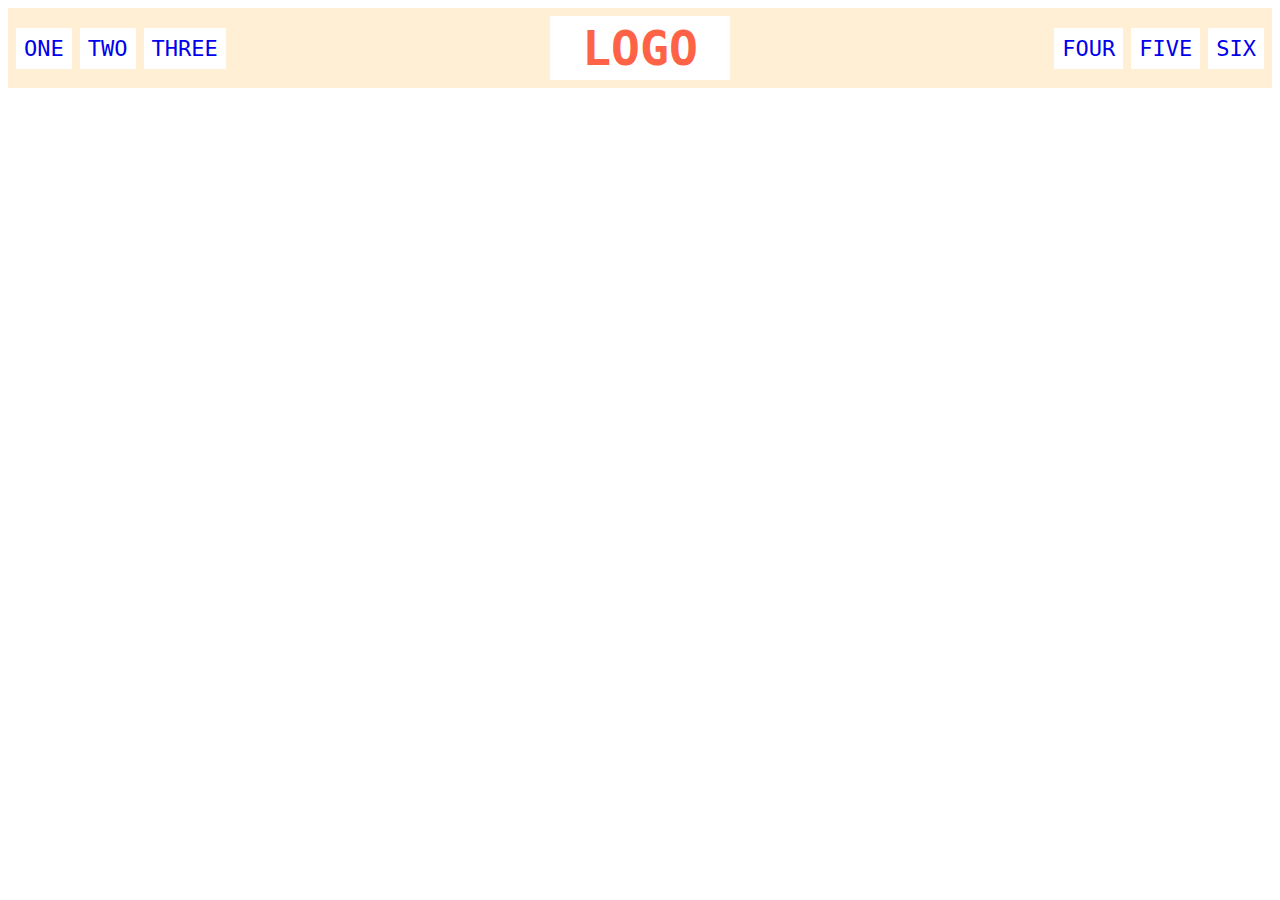
<file: flex/02-flex-header/index.html>
<!DOCTYPE html>
<html lang="en">
  <head>
    <meta charset="UTF-8" />
    <meta http-equiv="X-UA-Compatible" content="IE=edge" />
    <meta name="viewport" content="width=device-width, initial-scale=1.0" />
    <title>Flex Header</title>
    <link rel="stylesheet" href="style.css" />
  </head>
  <body>
    <div class="header">
      <div class="left-links">
        <ul>
          <li><a href="#">ONE</a></li>
          <li><a href="#">TWO</a></li>
          <li><a href="#">THREE</a></li>
        </ul>
      </div>
      <div class="logo">LOGO</div>
      <div class="right-links">
        <ul>
          <li><a href="#">FOUR</a></li>
          <li><a href="#">FIVE</a></li>
          <li><a href="#">SIX</a></li>
        </ul>
      </div>
    </div>
  </body>
</html>
</file>
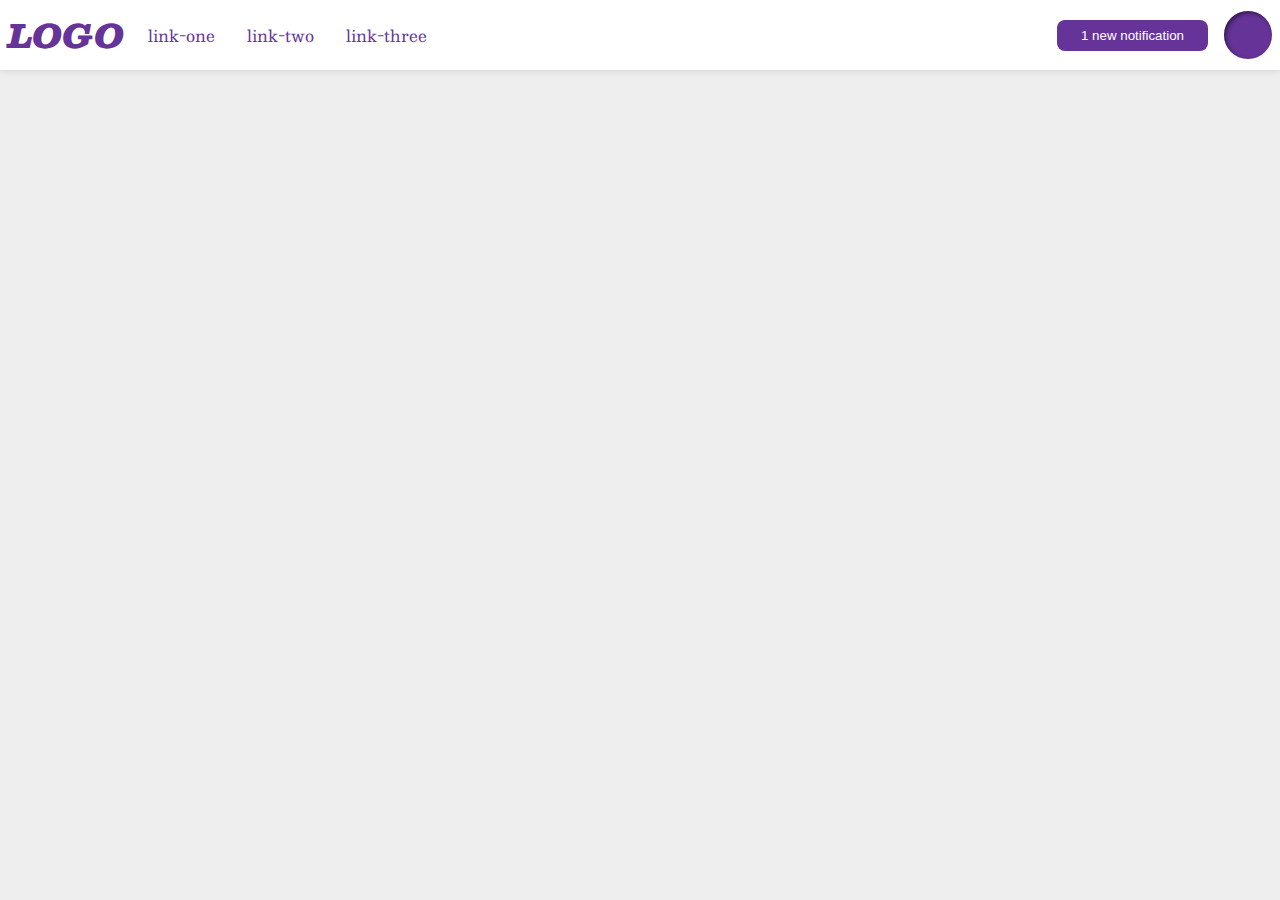
<file: flex/03-flex-header-2/index.html>
<!DOCTYPE html>
<html lang="en">
  <head>
    <meta charset="UTF-8" />
    <meta http-equiv="X-UA-Compatible" content="IE=edge" />
    <meta name="viewport" content="width=device-width, initial-scale=1.0" />
    <title>Flex Header 2</title>
    <link rel="stylesheet" href="style.css" />
  </head>
  <body>
    <div class="header">
      <div class="logo-links">
        <div class="logo">LOGO</div>
        <ul class="links">
          <li><a href="google.com">link-one</a></li>
          <li><a href="google.com">link-two</a></li>
          <li><a href="google.com">link-three</a></li>
        </ul>
      </div>

      <div class="profile">
        <button class="notifications">1 new notification</button>
        <div class="profile-image"></div>
      </div>
    </div>
  </body>
</html>
</file>
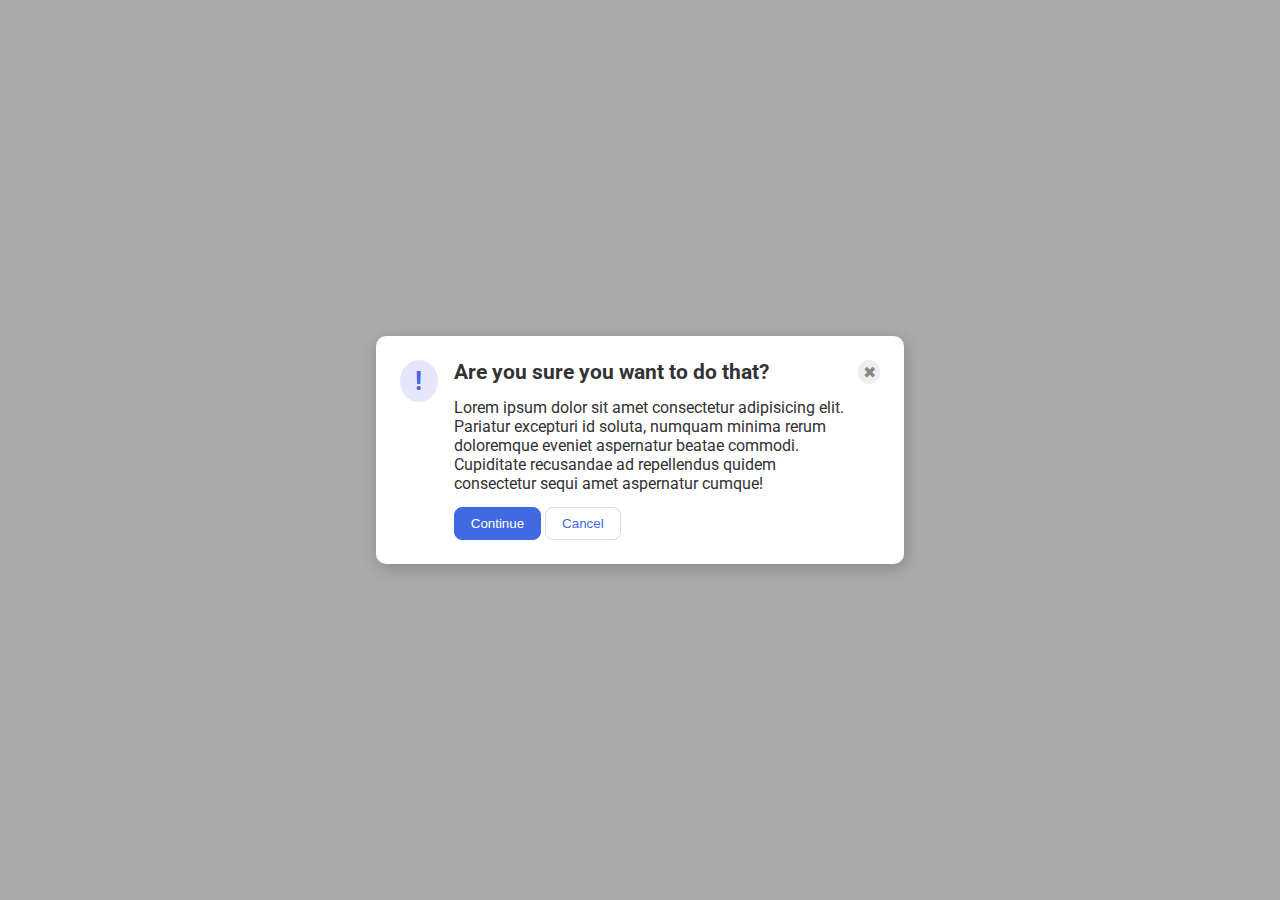
<file: flex/05-flex-modal/index.html>
<!DOCTYPE html>
<html lang="en">
  <head>
    <meta charset="UTF-8" />
    <meta http-equiv="X-UA-Compatible" content="IE=edge" />
    <meta name="viewport" content="width=device-width, initial-scale=1.0" />
    <link rel="stylesheet" href="style.css" />
    <title>Modal</title>
  </head>
  <body>
    <div class="modal">
      <div class="icon">!</div>

      <div class="bottom">
        <div class="header">Are you sure you want to do that?</div>
        <div class="text">Lorem ipsum dolor sit amet consectetur adipisicing elit. Pariatur excepturi id soluta, numquam minima rerum doloremque eveniet aspernatur beatae commodi. Cupiditate recusandae ad repellendus quidem consectetur sequi amet aspernatur cumque!</div>

        <div class="buttons">
          <button class="continue">Continue</button>
          <button class="cancel">Cancel</button>
        </div>
      </div>
      <button class="close-button">✖</button>
    </div>
  </body>
</html>
</file>
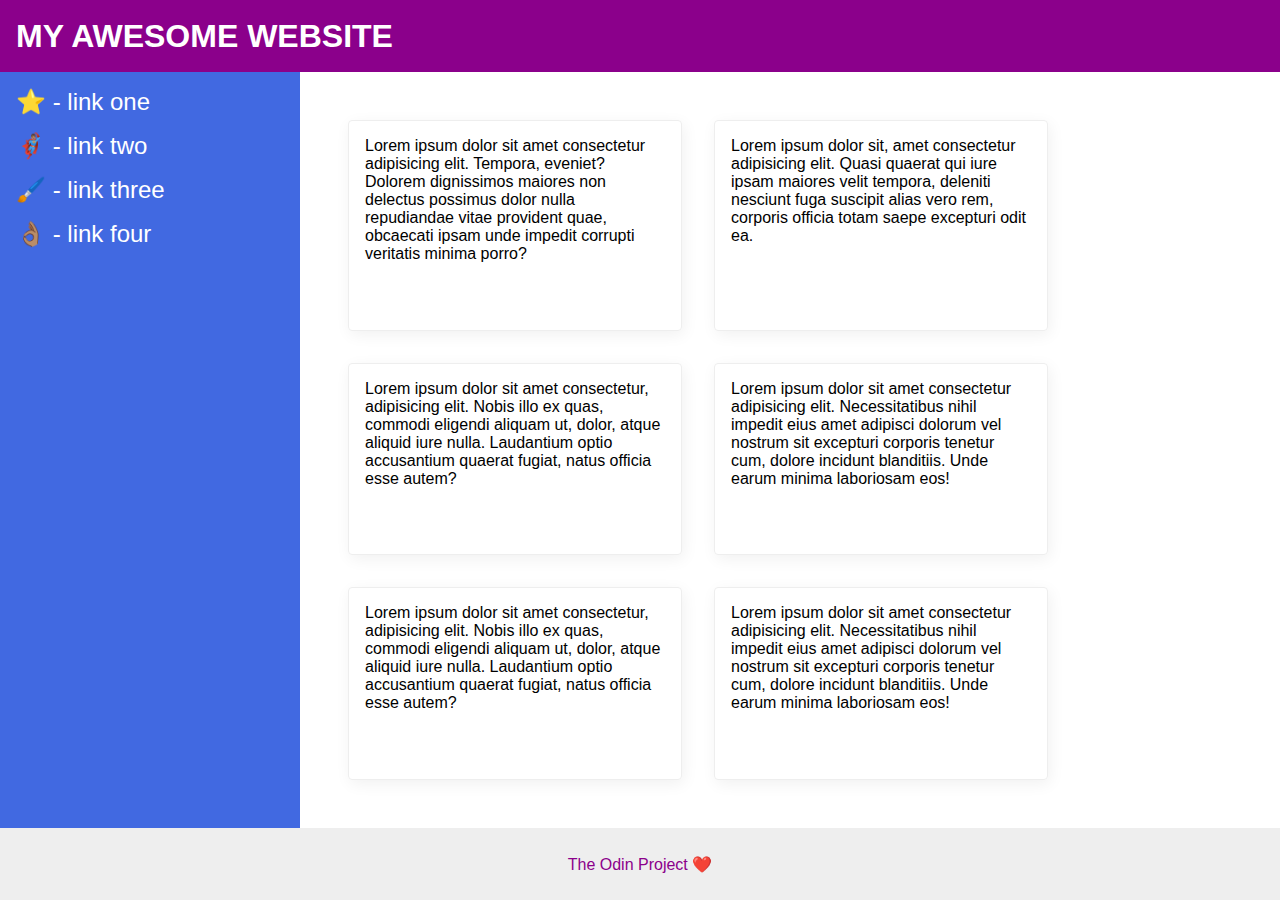
<file: flex/07-flex-layout-2/index.html>
<!DOCTYPE html>
<html lang="en">
  <head>
    <meta charset="UTF-8" />
    <meta http-equiv="X-UA-Compatible" content="IE=edge" />
    <meta name="viewport" content="width=device-width, initial-scale=1.0" />
    <title>The Holy Grail</title>
    <link rel="stylesheet" href="style.css" />
  </head>
  <body>
    <div class="header">MY AWESOME WEBSITE</div>

    <!-- Content -->
    <div class="content">
      <div class="sidebar">
        <ul>
          <li><a href="#">⭐ - link one</a></li>
          <li><a href="#">🦸🏽‍♂️ - link two</a></li>
          <li><a href="#">🖌️ - link three</a></li>
          <li><a href="#">👌🏽 - link four</a></li>
        </ul>
      </div>

      <div class="cards">
        <div class="card">Lorem ipsum dolor sit amet consectetur adipisicing elit. Tempora, eveniet? Dolorem dignissimos maiores non delectus possimus dolor nulla repudiandae vitae provident quae, obcaecati ipsam unde impedit corrupti veritatis minima porro?</div>
        <div class="card">Lorem ipsum dolor sit, amet consectetur adipisicing elit. Quasi quaerat qui iure ipsam maiores velit tempora, deleniti nesciunt fuga suscipit alias vero rem, corporis officia totam saepe excepturi odit ea.</div>
        <div class="card">Lorem ipsum dolor sit amet consectetur, adipisicing elit. Nobis illo ex quas, commodi eligendi aliquam ut, dolor, atque aliquid iure nulla. Laudantium optio accusantium quaerat fugiat, natus officia esse autem?</div>
        <div class="card">Lorem ipsum dolor sit amet consectetur adipisicing elit. Necessitatibus nihil impedit eius amet adipisci dolorum vel nostrum sit excepturi corporis tenetur cum, dolore incidunt blanditiis. Unde earum minima laboriosam eos!</div>
        <div class="card">Lorem ipsum dolor sit amet consectetur, adipisicing elit. Nobis illo ex quas, commodi eligendi aliquam ut, dolor, atque aliquid iure nulla. Laudantium optio accusantium quaerat fugiat, natus officia esse autem?</div>
        <div class="card">Lorem ipsum dolor sit amet consectetur adipisicing elit. Necessitatibus nihil impedit eius amet adipisci dolorum vel nostrum sit excepturi corporis tenetur cum, dolore incidunt blanditiis. Unde earum minima laboriosam eos!</div>
      </div>
    </div>
    <div class="footer">The Odin Project ❤️</div>
  </body>
</html>
</file>
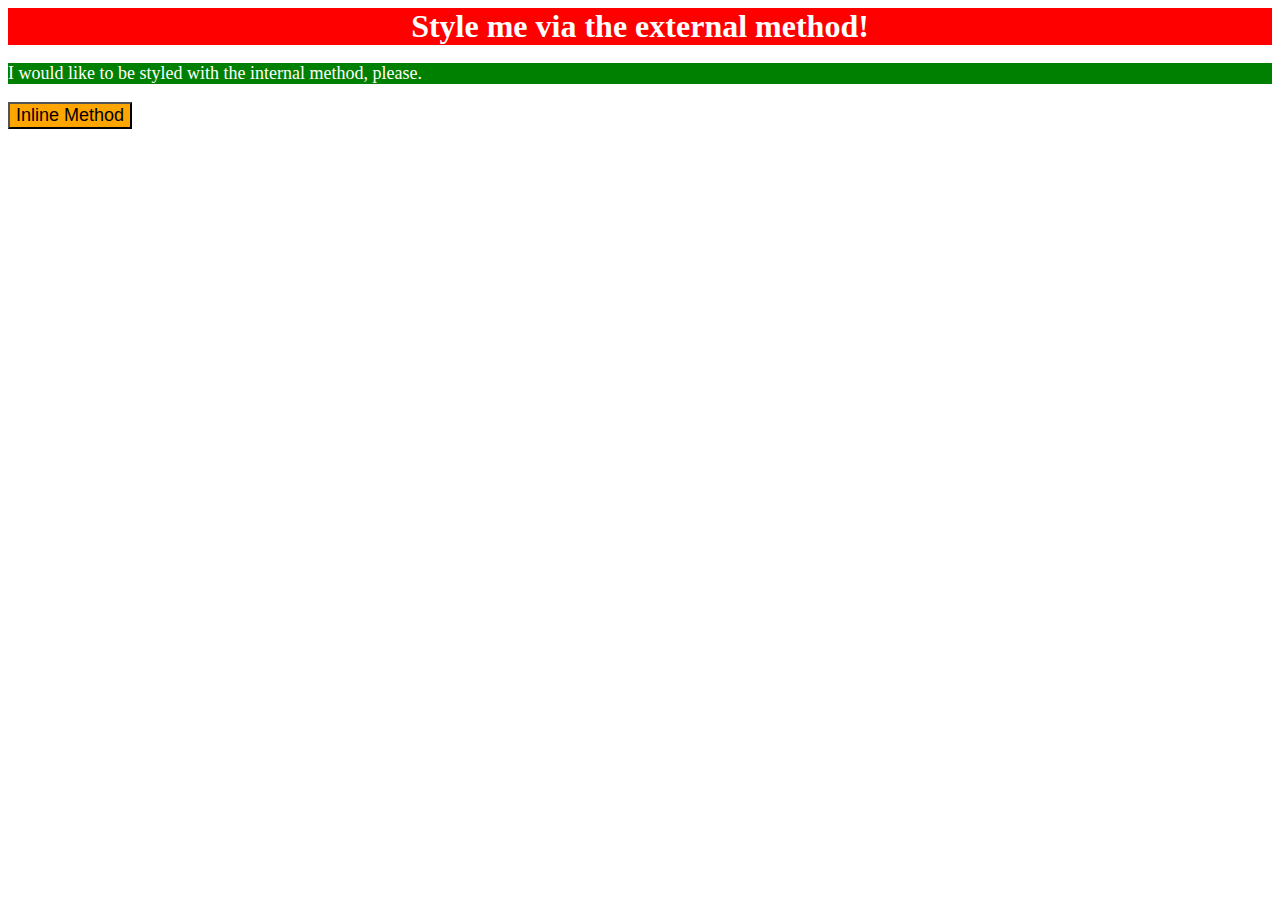
<file: foundations/01-css-methods/index.html>
<!DOCTYPE html>
<html lang="en">
  <head>
    <meta charset="UTF-8" />
    <meta http-equiv="X-UA-Compatible" content="IE=edge" />
    <meta name="viewport" content="width=device-width, initial-scale=1.0" />
    <link rel="stylesheet" href="style.css" />
    <style>
      p {
        font-size: 18px;
        color: white;
        background-color: green;
      }
    </style>
    <title>Methods for Adding CSS</title>
  </head>
  <body>
    <div>Style me via the external method!</div>
    <p>I would like to be styled with the internal method, please.</p>
    <button style="font-size: 18px; background-color: orange">Inline Method</button>
  </body>
</html>
</file>
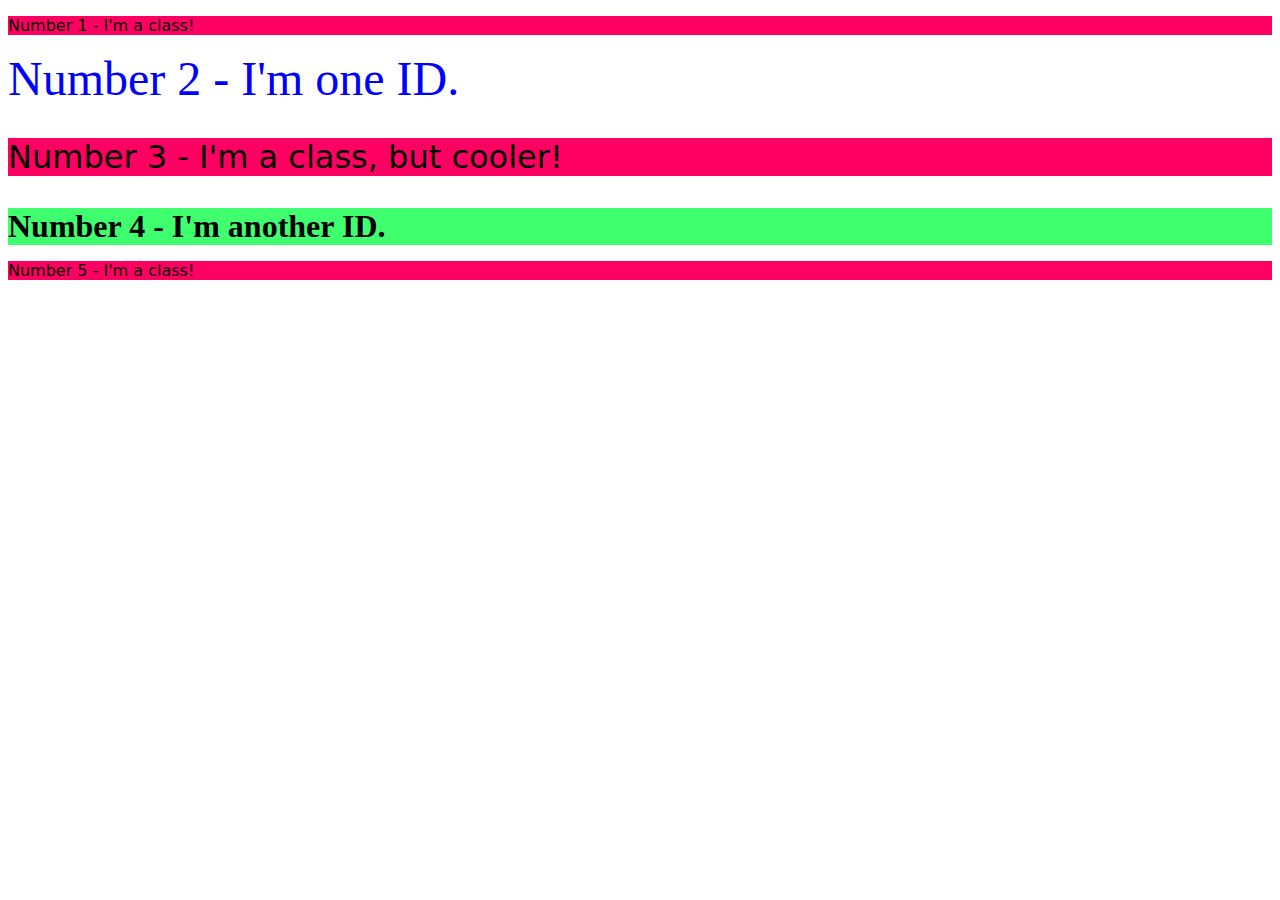
<file: foundations/02-class-id-selectors/index.html>
<!DOCTYPE html>
<html lang="en">
  <head>
    <meta charset="UTF-8" />
    <meta http-equiv="X-UA-Compatible" content="IE=edge" />
    <meta name="viewport" content="width=device-width, initial-scale=1.0" />
    <title>Class and ID Selectors</title>
    <link rel="stylesheet" href=".style.css" />
  </head>
  <body>
    <p class="odd">Number 1 - I'm a class!</p>
    <div class="even second">Number 2 - I'm one ID.</div>
    <p class="odd third">Number 3 - I'm a class, but cooler!</p>
    <div class="even fourth">Number 4 - I'm another ID.</div>
    <p class="odd">Number 5 - I'm a class!</p>
  </body>
</html>
</file>
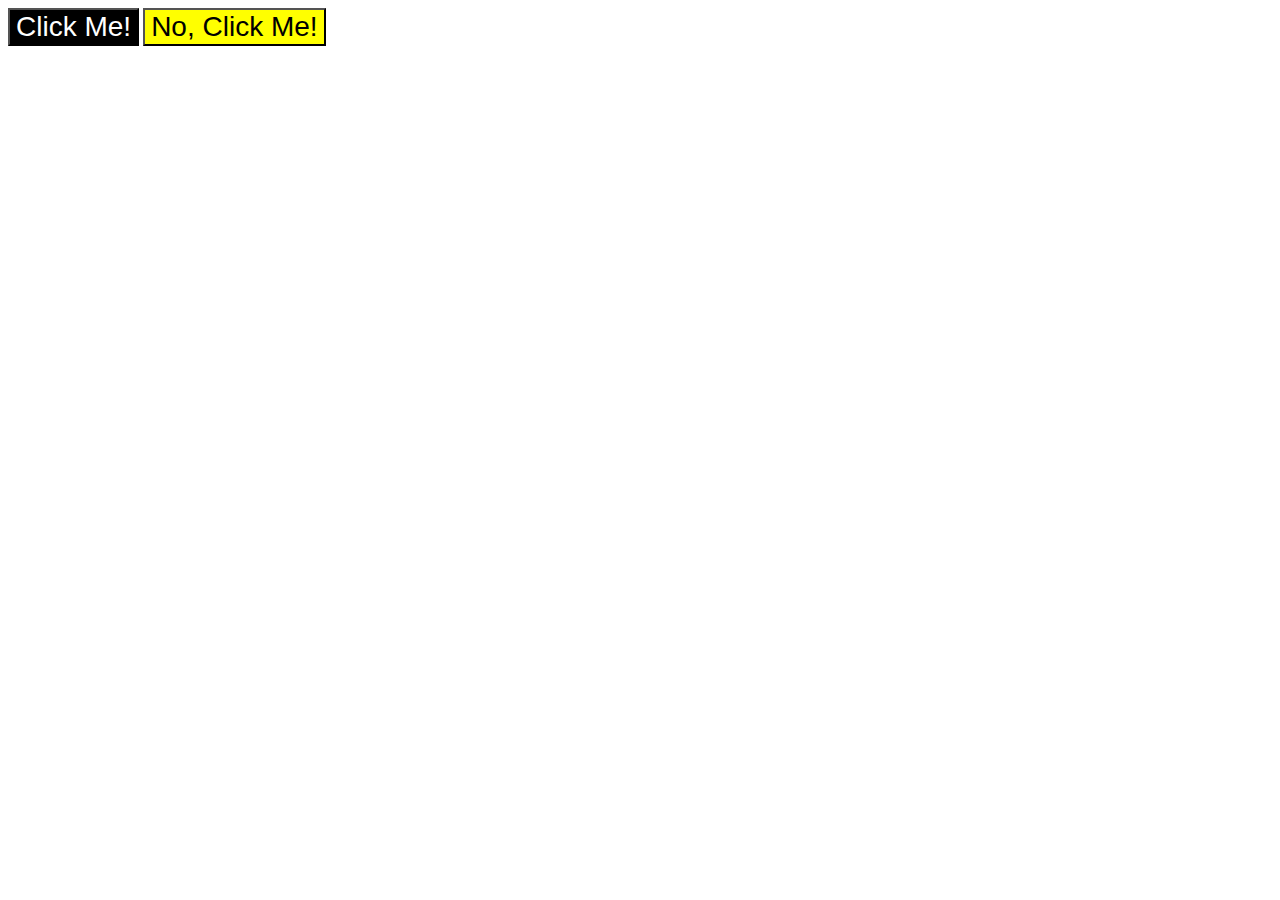
<file: foundations/03-grouping-selectors/index.html>
<!DOCTYPE html>
<html lang="en">
  <head>
    <meta charset="UTF-8" />
    <meta http-equiv="X-UA-Compatible" content="IE=edge" />
    <meta name="viewport" content="width=device-width, initial-scale=1.0" />
    <title>Grouping Selectors</title>
    <link rel="stylesheet" href="style.css" />
  </head>
  <body>
    <button class="first">Click Me!</button>
    <button class="second">No, Click Me!</button>
  </body>
</html>
</file>
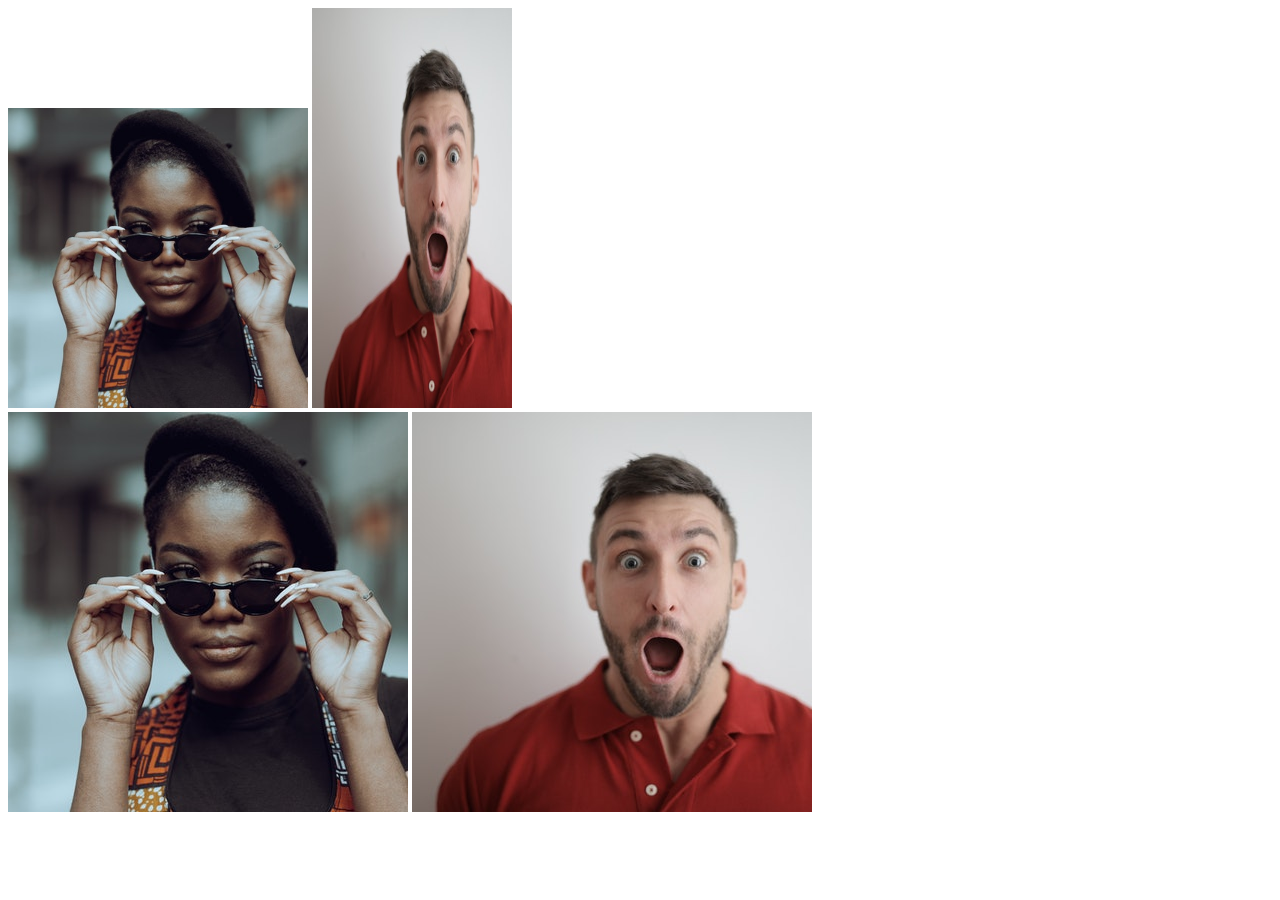
<file: foundations/04-chaining-selectors/index.html>
<!DOCTYPE html>
<html lang="en">
  <head>
    <meta charset="UTF-8" />
    <meta http-equiv="X-UA-Compatible" content="IE=edge" />
    <meta name="viewport" content="width=device-width, initial-scale=1.0" />
    <title>Chaining Selectors</title>
    <link rel="stylesheet" href="style.css" />
  </head>
  <body>
    <!-- Check image source path. Review Foundations lesson - Links and Images -->
    <!-- Use the classes BELOW this line -->
    <div>
      <img class="avatar proportioned" src="./images/pexels-katho-mutodo-8434791.jpg" alt="Woman with glasses" />
      <img class="avatar distorted" src="./images/pexels-andrea-piacquadio-3777931.jpg" alt="Man with surprised expression" />
    </div>
    <!-- Use the classes ABOVE this line -->
    <div>
      <img class="original proportioned" src="./images/pexels-katho-mutodo-8434791.jpg" alt="Woman with glasses" />
      <img class="original distorted" src="./images/pexels-andrea-piacquadio-3777931.jpg" alt="Man with surprised expression" />
    </div>
  </body>
</html>
</file>
<file: flex/02-flex-header/style.css>
.header {
  font-family: monospace;
  background: papayawhip;
  padding: 8px;
  display: flex;
  justify-content: space-between;
  align-items: center;
}

.logo {
  font-size: 48px;
  font-weight: 900;
  color: tomato;
  background: white;
  padding: 4px 32px;
}

ul {
  /* this removes the dots on the list items*/
  margin: 0;
  padding: 0;
  list-style-type: none;
  display: flex;
  gap: 8px;
}

a {
  font-size: 22px;
  background: white;
  padding: 8px;
  /* this removes the line under the links */
  text-decoration: none;
}
</file>
<file: flex/03-flex-header-2/style.css>
/* this is some magical font-importing.  
you'll learn about it later. */
@import url("https://fonts.googleapis.com/css2?family=Besley:ital,wght@0,400;1,900&display=swap");

body {
  margin: 0;
  background: #eee;
  font-family: Besley, serif;
}

.header {
  background: white;
  border-bottom: 1px solid #ddd;
  box-shadow: 0 0 8px rgba(0, 0, 0, 0.1);

  display: flex;
  justify-content: space-between;
  padding: 8px;
}

.profile-image {
  background: rebeccapurple;
  box-shadow: inset 2px 2px 4px rgba(0, 0, 0, 0.5);
  border-radius: 50%;
  width: 48px;
  height: 48px;
}

.logo {
  color: rebeccapurple;
  font-size: 32px;
  font-weight: 900;
  font-style: italic;
}

button {
  border: none;
  border-radius: 8px;
  background: rebeccapurple;
  color: white;
  padding: 8px 24px;
}

.profile,
.logo-links {
  display: flex;
  align-items: center;
  gap: 16px;
}

a {
  /* this removes the line under our links */
  text-decoration: none;
  color: rebeccapurple;
  padding: 0 8px;
}

ul {
  list-style-type: none;

  display: flex;
  margin: 0;
  padding: 0;
  gap: 16px;
}
</file>
<file: flex/05-flex-modal/style.css>
@import url("https://fonts.googleapis.com/css2?family=Roboto:wght@400;700&display=swap");

html,
body {
  height: 100%;
}

body {
  font-family: Roboto, sans-serif;
  margin: 0;
  background: #aaa;
  color: #333;
  /* I'll give you this one for free lol */
  display: flex;
  align-items: center;
  justify-content: center;
}

.modal {
  background: white;
  width: 480px;
  border-radius: 10px;
  box-shadow: 2px 4px 16px rgba(0, 0, 0, 0.2);
}

.icon {
  color: royalblue;
  font-size: 26px;
  font-weight: 700;
  background: lavender;
  width: 42px;
  height: 42px;
  border-radius: 50%;
  display: flex;
  align-items: center;
  justify-content: center;
}

.close-button {
  background: #eee;
  border-radius: 50%;
  color: #888;
  font-weight: 400;
  font-size: 16px;
  height: 24px;
  width: 24px;
  display: flex;
  align-items: center;
  justify-content: center;
  border: 1px solid #eee;
  padding: 0;
}

button {
  cursor: pointer;
  padding: 8px 16px;
  border-radius: 8px;
}

button.continue {
  background: royalblue;
  border: 1px solid royalblue;
  color: white;
}

button.cancel {
  background: white;
  border: 1px solid #ddd;
  color: royalblue;
}

/* Solution */

.modal {
  display: flex;
  flex-direction: row;
  padding: 24px;
}

.icon {
  margin-right: 16px;
}

.header {
  font-weight: bold;
  font-size: 1.3em;
}

.bottom {
  display: flex;
  flex-direction: column;
  width: 450px;
  gap: 14px;
}
</file>
<file: flex/07-flex-layout-2/style.css>
body {
  font-family: -apple-system, BlinkMacSystemFont, "Segoe UI", Roboto, Oxygen, Ubuntu, Cantarell, "Open Sans", "Helvetica Neue", sans-serif;
  margin: 0;
  min-height: 100vh;
}

.header {
  height: 72px;
  background: darkmagenta;
  color: white;
}

.footer {
  height: 72px;
  background: #eee;
  color: darkmagenta;
}

.sidebar {
  width: 300px;
  background: royalblue;
  box-sizing: border-box;
}

.card {
  border: 1px solid #eee;
  box-shadow: 2px 4px 16px rgba(0, 0, 0, 0.06);
  border-radius: 4px;
}

/* Solution */

body {
  display: flex;
  flex-direction: column;
}

.header {
  display: flex;
  align-items: center;
  padding: 0 16px;
  font-size: 32px;
  font-weight: 900;
}

.content {
  flex: 1;
  display: flex;
}

.sidebar {
  flex-shrink: 0;
  padding: 16px;
}

ul {
  list-style: none;
  margin: 0;
  padding: 0;
}

li {
  margin-bottom: 16px;
}

a {
  color: white;
  text-decoration: none;
  font-size: 24px;
}

.cards {
  padding: 32px;
  display: flex;
  flex-wrap: wrap;
}

.card {
  padding: 16px;
  margin: 16px;
  width: 300px;
}

.footer {
  display: flex;
  align-items: center;
  justify-content: center;
}
</file>
<file: foundations/01-css-methods/style.css>
div {
  font-size: 2em;
  text-align: center;
  font-weight: bold;
  color: white;
  background-color: red;
}
</file>
<file: foundations/02-class-id-selectors/.style.css>
.odd {
  font-family: "Verdana", "DejaVu Sans", sans-serif;
  background-color: rgb(255, 0, 98);
}

.even.second {
  color: blue;
  font-size: 3em;
}

.odd.third {
  font-size: 2em;
}

.even.fourth {
  background-color: rgb(63, 255, 111);
  font-size: 2em;
  font-weight: 700;
}
</file>
<file: foundations/03-grouping-selectors/style.css>
.first {
  background-color: black;
  color: white;
}

.second {
  background-color: yellow;
}

.first,
.second {
  font-size: 28px;
  font-family: Helvetica, "Times New Roman", sans-serif;
}
</file>
<file: foundations/04-chaining-selectors/style.css>
/* Add CSS Styling */

.avatar.proportioned {
  width: 300px;
  height: auto;
}

.avatar.distorted {
  width: 200px;
  height: 400px;
}
</file>
